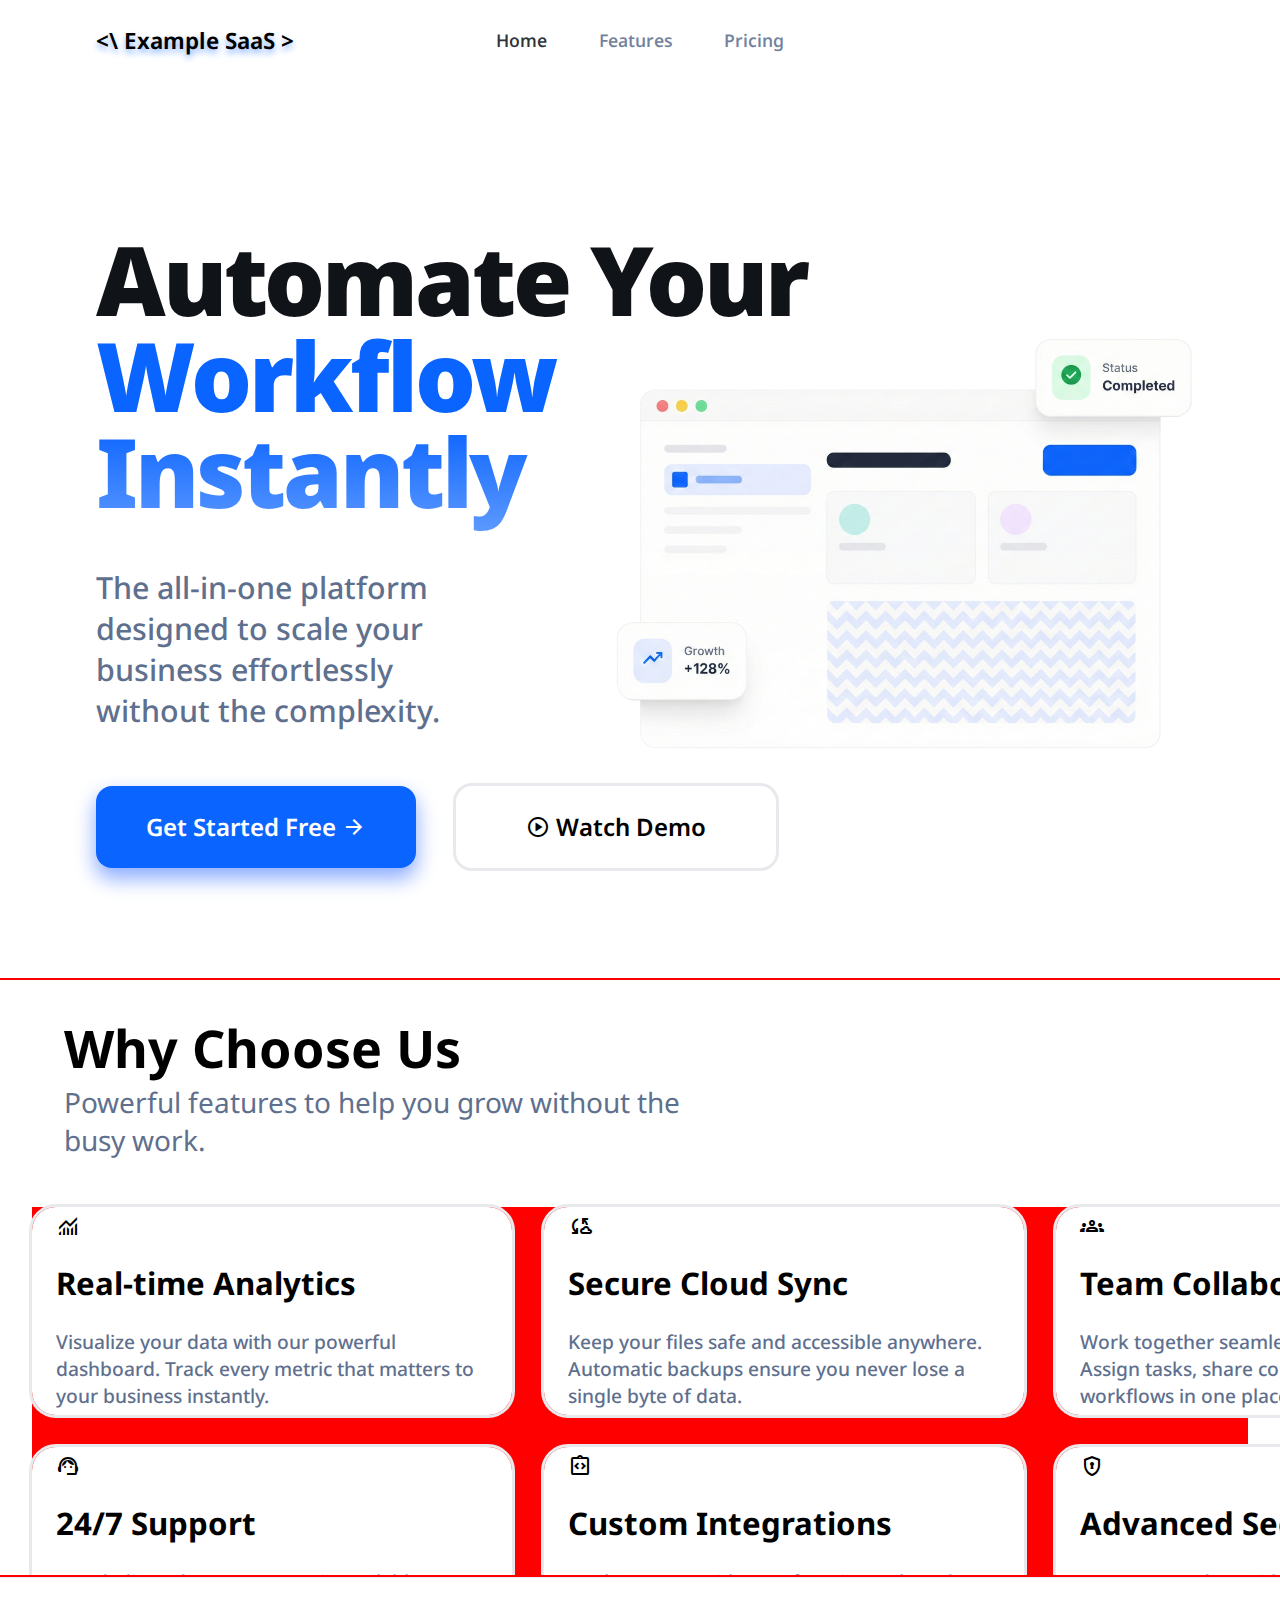
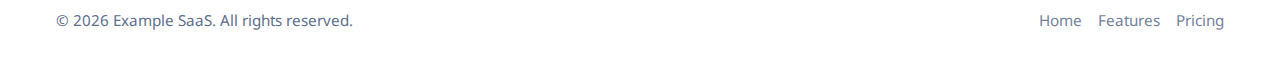
<file: index.html>
<!doctype html>
<html lang="en">
  <head>
    <meta charset="UTF-8" />
    <meta name="viewport" content="width=device-width, initial-scale=1.0" />
    <title>CODE SE_19 Hand-in 1</title>
    <link rel="stylesheet" href="./assets/css/style.css" />
    <link
      href="https://fonts.googleapis.com/css2?family=Material+Symbols+Outlined"
      rel="stylesheet"
    />
  </head>
  <body>
    <nav>
      <span class="company-name"><\ Example SaaS ></span>
      <ul>
        <li class="nav-item active">
          <a href="#">Home</a>
        </li>
        <li class="nav-item">
          <a href="/features.html">Features</a>
        </li>
        <li class="nav-item">
          <a href="/pricing.html">Pricing</a>
        </li>
      </ul>
    </nav>
    <main>
      <section id="home-sec1">
        <div class="hero-container">
          <h1 class="home-hero-heading p1">Automate Your</h1>
          <h1 class="home-hero-heading p2">Workflow</h1>
          <h1 class="home-hero-heading p3">Instantly</h1>
          <span class="home-hero-sub-text">
            The all-in-one platform designed to scale your business effortlessly
            without the complexity.
          </span>

          <div class="home-button-container">
            <a href="#" class="home-btn main"
              >Get Started Free
              <span class="material-symbols-outlined">arrow_forward</span></a
            >
            <a href="#" class="home-btn secondary"
              ><span class="material-symbols-outlined text-text-sub"
                >play_circle</span
              >
              Watch Demo</a
            >
          </div>
        </div>
        <img
          src="./assets/img/home_hero.png"
          alt="hero section image"
          class="hero-image"
          draggable="false"
        />
      </section>
      <section id="home-sec2">
        <div class="home-choose-us-container">
          <h2 class="choose-us-title">Why Choose Us</h2>
          <span class="choose-us-text"
            >Powerful features to help you grow without the busy work.</span
          >
        </div>
        <div class="home-cards-container">
          <div class="home-card" onclick="">
            <span class="material-symbols-outlined home-card-icon"
              >monitoring</span
            >
            <h3 class="home-card-title">Real-time Analytics</h3>
            <span class="home-card-text"
              >Visualize your data with our powerful dashboard. Track every
              metric that matters to your business instantly.</span
            >
          </div>
          <div class="home-card" onclick="">
            <span class="material-symbols-outlined home-card-icon"
              >cloud_sync</span
            >
            <h3 class="home-card-title">Secure Cloud Sync</h3>
            <span class="home-card-text"
              >Keep your files safe and accessible anywhere. Automatic backups
              ensure you never lose a single byte of data.</span
            >
          </div>
          <div class="home-card" onclick="">
            <span class="material-symbols-outlined home-card-icon">groups</span>
            <h3 class="home-card-title">Team Collaboration</h3>
            <span class="home-card-text"
              >Work together seamlessly with your team. Assign tasks, share
              comments, and approve workflows in one place.</span
            >
          </div>
          <div class="home-card" onclick="">
            <span class="material-symbols-outlined home-card-icon"
              >support_agent</span
            >
            <h3 class="home-card-title">24/7 Support</h3>
            <span class="home-card-text"
              >Our dedicated support team is available around the clock to help
              you with any questions or issues you may encounter.</span
            >
          </div>
          <div class="home-card" onclick="">
            <span class="material-symbols-outlined home-card-icon"
              >integration_instructions</span
            >
            <h3 class="home-card-title">Custom Integrations</h3>
            <span class="home-card-text"
              >Easily connect with your favorite tools and services through
              seamless API and third-party integrations.</span
            >
          </div>
          <div class="home-card" onclick="">
            <span class="material-symbols-outlined home-card-icon"
              >encrypted</span
            >
            <h3 class="home-card-title">Advanced Security</h3>
            <span class="home-card-text"
              >Protect your data with state-of-the-art encryption and
              multi-factor authentication for peace of mind.</span
            >
          </div>
        </div>
      </section>
    </main>
    <footer>
      <div class="footer-container">
        <p>&copy; 2026 Example SaaS. All rights reserved.</p>
        <ul class="footer-links">
          <li><a href="/index.html">Home</a></li>
          <li><a href="/features.html">Features</a></li>
          <li><a href="/pricing.html">Pricing</a></li>
        </ul>
      </div>
    </footer>
  </body>
</html>
</file>
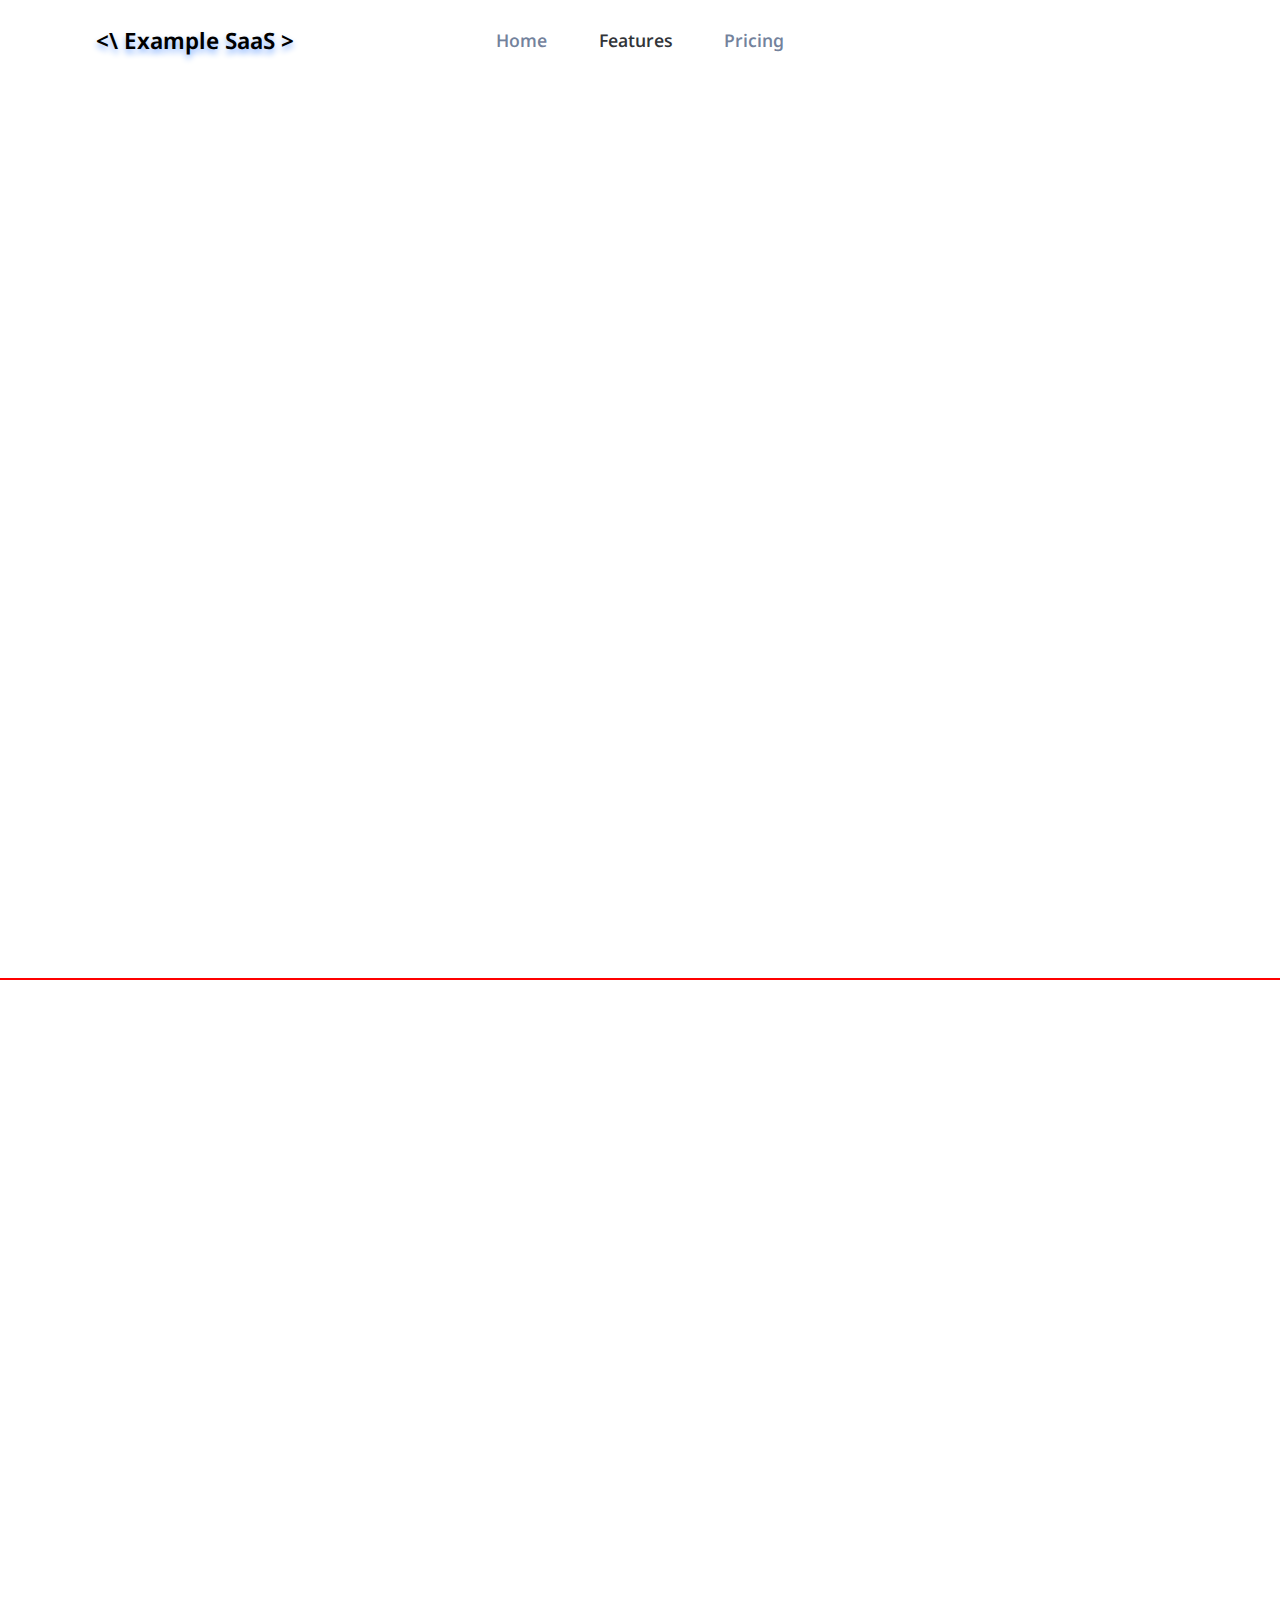
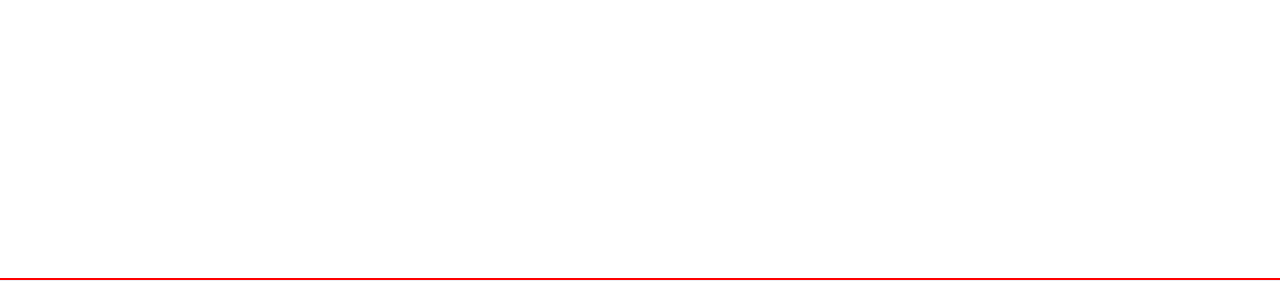
<file: features.html>
<!doctype html>
<html lang="en">
  <head>
    <meta charset="UTF-8" />
    <meta name="viewport" content="width=device-width, initial-scale=1.0" />
    <title>CODE SE_19 Hand-in 1</title>
    <link rel="stylesheet" href="./assets/css/style.css" />
  </head>
  <body>
    <nav>
      <span class="company-name"><\ Example SaaS ></span>
      <ul>
        <li class="nav-item">
          <a href="/index.html">Home</a>
        </li>
        <li class="nav-item active">
          <a href="#">Features</a>
        </li>
        <li class="nav-item">
          <a href="/pricing.html">Pricing</a>
        </li>
      </ul>
    </nav>
    <main>
      <section></section>
      <section></section>
    </main>
    <footer></footer>
  </body>
</html>
</file>
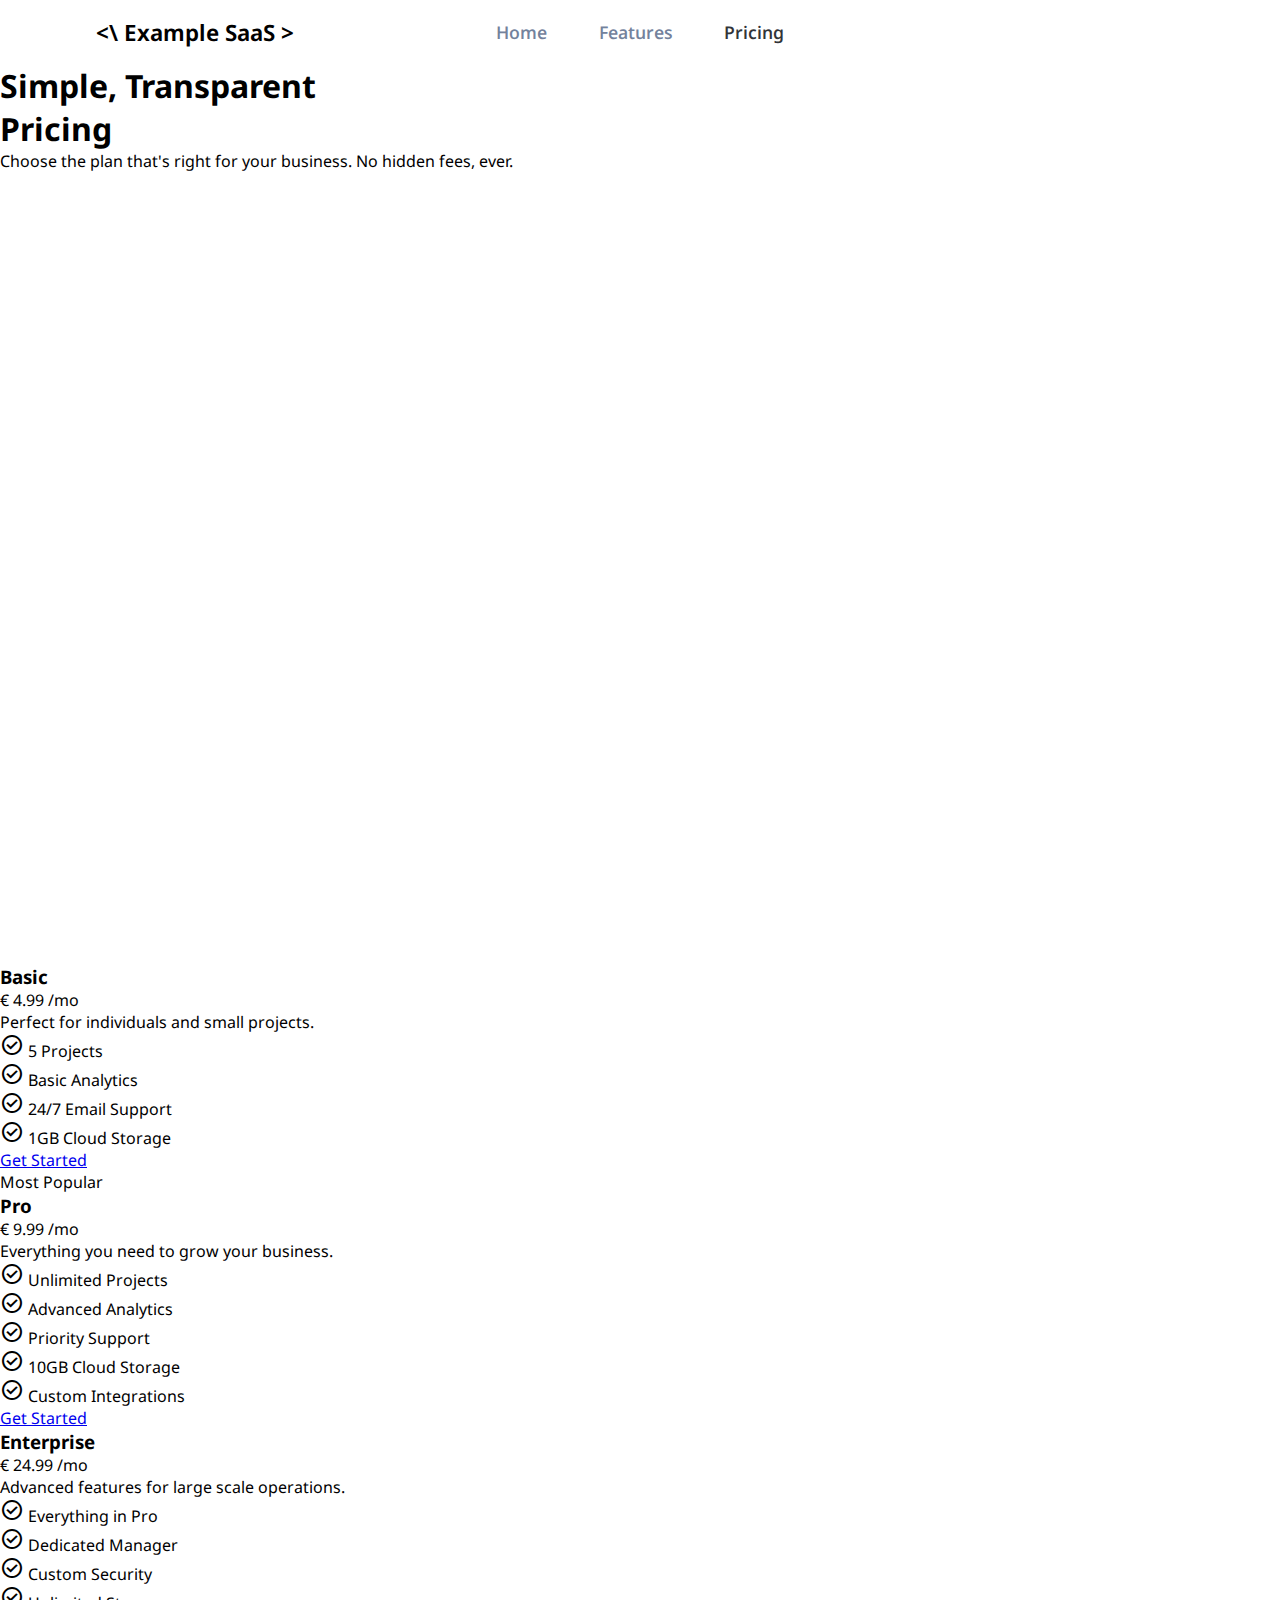
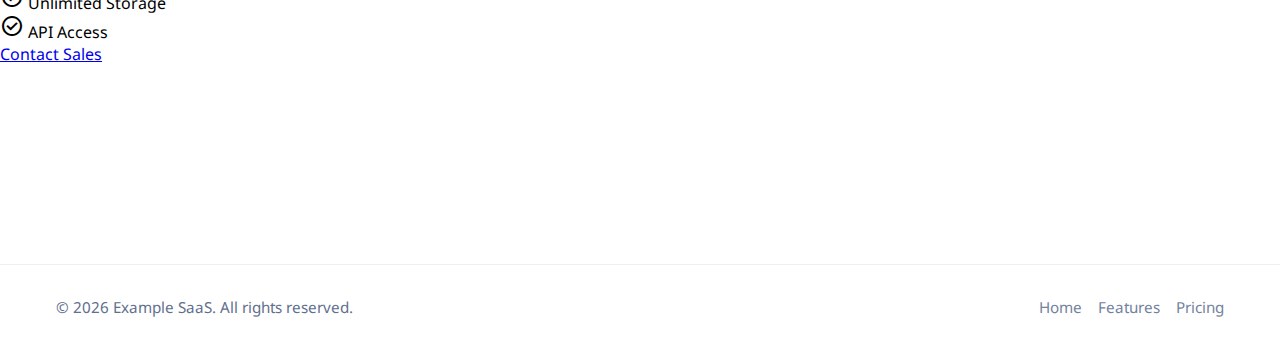
<file: pricing.html>
<!doctype html>
<html lang="en">
  <head>
    <meta charset="UTF-8" />
    <meta name="viewport" content="width=device-width, initial-scale=1.0" />
    <title>CODE SE_19 Hand-in 1</title>
    <link rel="stylesheet" href="./assets/css/global.css" />
    <link rel="stylesheet" href="./assets/css/pricing.css" />
    <link
      href="https://fonts.googleapis.com/css2?family=Material+Symbols+Outlined"
      rel="stylesheet"
    />
  </head>
  <body>
    <nav>
      <span class="company-name"><\ Example SaaS ></span>
      <ul>
        <li class="nav-item">
          <a href="./index.html">Home</a>
        </li>
        <li class="nav-item">
          <a href="./features.html">Features</a>
        </li>
        <li class="nav-item active">
          <a href="#">Pricing</a>
        </li>
      </ul>
    </nav>
    <main>
      <section id="pricing-sec1">
        <div class="pricing-header-container">
          <h1 class="pricing-hero-heading">Simple, Transparent</h1>
          <h1 class="pricing-hero-heading highlighted">Pricing</h1>
          <span class="pricing-hero-sub-text">
            Choose the plan that's right for your business. No hidden fees, ever.
          </span>
        </div>
      </section>
      <section id="pricing-sec2">
        <div class="pricing-cards-container">
          <div class="pricing-card">
            <div class="card-header">
              <h3 class="plan-name">Basic</h3>
              <div class="price-container">
                <span class="currency">€</span>
                <span class="price">4.99</span>
                <span class="period">/mo</span>
              </div>
              <p class="plan-description">Perfect for individuals and small projects.</p>
            </div>
            <ul class="plan-features">
              <li><span class="material-symbols-outlined check-icon">check_circle</span> 5 Projects</li>
              <li><span class="material-symbols-outlined check-icon">check_circle</span> Basic Analytics</li>
              <li><span class="material-symbols-outlined check-icon">check_circle</span> 24/7 Email Support</li>
              <li><span class="material-symbols-outlined check-icon">check_circle</span> 1GB Cloud Storage</li>
            </ul>
            <a href="#" class="pricing-btn secondary">Get Started</a>
          </div>

          <div class="pricing-card highlighted">
            <div class="card-header">
              <span class="popular-tag">Most Popular</span>
              <h3 class="plan-name">Pro</h3>
              <div class="price-container">
                <span class="currency">€</span>
                <span class="price">9.99</span>
                <span class="period">/mo</span>
              </div>
              <p class="plan-description">Everything you need to grow your business.</p>
            </div>
            <ul class="plan-features">
              <li><span class="material-symbols-outlined check-icon">check_circle</span> Unlimited Projects</li>
              <li><span class="material-symbols-outlined check-icon">check_circle</span> Advanced Analytics</li>
              <li><span class="material-symbols-outlined check-icon">check_circle</span> Priority Support</li>
              <li><span class="material-symbols-outlined check-icon">check_circle</span> 10GB Cloud Storage</li>
              <li><span class="material-symbols-outlined check-icon">check_circle</span> Custom Integrations</li>
            </ul>
            <a href="#" class="pricing-btn main">Get Started</a>
          </div>

          <div class="pricing-card">
            <div class="card-header">
              <h3 class="plan-name">Enterprise</h3>
              <div class="price-container">
                <span class="currency">€</span>
                <span class="price">24.99</span>
                <span class="period">/mo</span>
              </div>
              <p class="plan-description">Advanced features for large scale operations.</p>
            </div>
            <ul class="plan-features">
              <li><span class="material-symbols-outlined check-icon">check_circle</span> Everything in Pro</li>
              <li><span class="material-symbols-outlined check-icon">check_circle</span> Dedicated Manager</li>
              <li><span class="material-symbols-outlined check-icon">check_circle</span> Custom Security</li>
              <li><span class="material-symbols-outlined check-icon">check_circle</span> Unlimited Storage</li>
              <li><span class="material-symbols-outlined check-icon">check_circle</span> API Access</li>
            </ul>
            <a href="#" class="pricing-btn secondary">Contact Sales</a>
          </div>
        </div>
      </section>
    </main>
    <footer>
      <div class="footer-container">
        <p>&copy; 2026 Example SaaS. All rights reserved.</p>
        <ul class="footer-links">
          <li><a href="./index.html">Home</a></li>
          <li><a href="./features.html">Features</a></li>
          <li><a href="./pricing.html">Pricing</a></li>
        </ul>
      </div>
    </footer>
  </body>
</html>
</file>
<file: assets/css/style.css>
@import url("https://fonts.googleapis.com/css2?family=Noto+Sans:ital,wght@0,100..900;1,100..900&display=swap");

:root {
  --main-color: #0a64ff;
  --main-text-color: #101318;
  --sub-text-color: #5f708e;
  --nav-text-color: #73829c;
  --nav-active-text-color: #313438;
  --nav-hover-text-color: #0a64ff;

  --company-name-shadow-color: #84b1ff;

  --main-button-color: #0a64ff;
  --main-button-shadow-color: #8faeff;
  --main-button-text-color: #ffffff;
  --main-button-outline-color: transparent;
  --secondary-button-color: #fff;
  --secondary-button-text-color: #000000;
  --secondary-button-outline-color: #e8e9ed;

  --card-color: #fff;
  --card-outline-color: #e8e9ed;
}

* {
  margin: 0;
  padding: 0;
  box-sizing: border-box;
  font-family: "Noto Sans", sans-serif;
}

html,
body {
  scroll-behavior: smooth;
}

nav {
  width: 100%;
  height: 5rem;
  display: flex;
  justify-content: center;
  align-items: center;
  flex-direction: row;
  position: relative;
  top: 0;
  left: 0;
  background-color: #fff;
  z-index: 1;
}

nav .company-name {
  position: absolute;
  left: 6rem;
  font-weight: 650;
  font-size: 1.4rem;
  text-shadow: var(--company-name-shadow-color) 0 4px 6px;
}

nav ul {
  display: flex;
  justify-content: space-between;
  align-items: center;
  flex-direction: row;
  width: 18rem;
}

nav ul .nav-item {
  list-style: none;
  font-size: 1.1rem;
}

nav ul .nav-item a {
  text-decoration: none;
  color: var(--nav-text-color);
  font-weight: 550;
  transition: color 300ms ease;
  user-select: none;
}

nav ul .nav-item.active a {
  color: var(--nav-active-text-color);
}

nav ul .nav-item:hover a {
  color: var(--nav-hover-text-color);
}

main {
  height: auto;
  min-height: 100vh;
  width: 100%;

  display: flex;
  flex-direction: column;
  justify-content: center;
  align-items: flex-start;
}

main section {
  width: 100%;
  min-height: 100vh;
  height: auto;
  border-bottom: 2px solid red;
  position: relative;
  overflow: hidden;
}

main section#home-sec2 {
  min-height: 42vh;
}

main #home-sec1 .hero-container {
  position: absolute;
  left: 6rem;
  top: 50%;
  transform: translateY(-50%);

  width: 100%;
}

main #home-sec1 .hero-container .home-hero-heading {
  font-size: 6rem;
  line-height: 1;
  font-weight: 900;
  letter-spacing: -0.2rem;
  color: var(--main-text-color);
  background-color: transparent;
  user-select: none;
}

main #home-sec1 .hero-container .home-hero-heading.p2 {
  color: var(--main-color);
}

main #home-sec1 .hero-container .home-hero-heading.p3 {
  background-image: linear-gradient(to bottom, var(--main-color), #5f9aff);
  background-clip: text;
  -webkit-background-clip: text;
  -webkit-text-fill-color: transparent;
  color: transparent;
  height: 7rem;
}

main #home-sec1 .hero-container .home-hero-sub-text {
  position: relative;
  top: 2rem;
  color: var(--sub-text-color);
  font-size: 1.9rem;
  word-break: break-word;
  font-weight: 500;
  user-select: none;

  display: block;
  width: 30%;
}

main #home-sec1 .hero-container .home-button-container {
  position: relative;
  width: 100%;
  height: 8rem;

  top: 4rem;
  display: flex;
  justify-content: flex-start;
  align-items: center;
  flex-direction: row;
}

main #home-sec1 .hero-container .home-button-container .home-btn {
  width: 20rem;
  text-align: center;
  border-radius: 1rem;
  padding-top: 1.5rem;
  padding-bottom: 1.5rem;

  text-decoration: none;
  font-size: 1.5rem;
  font-weight: 600;

  transition: scale 300ms ease-in-out;
}

main #home-sec1 .hero-container .home-button-container .home-btn:hover {
  scale: 1.05;
}

main
  #home-sec1
  .hero-container
  .home-button-container
  .home-btn
  .material-symbols-outlined {
  font-size: 1.5rem;
  padding-bottom: 0.3rem;
  vertical-align: middle;
}

main #home-sec1 .hero-container .home-button-container .home-btn.main {
  background-color: var(--main-button-color);
  outline: 0.2rem solid var(--main-button-outline-color);
  color: var(--main-button-text-color);

  box-shadow: var(--main-button-shadow-color) 0 10px 20px 1px;
}

main #home-sec1 .hero-container .home-button-container .home-btn.secondary {
  background-color: var(--secondary-button-color);
  outline: 0.2rem solid var(--secondary-button-outline-color);
  color: var(--secondary-button-text-color);
  margin-left: 2.5rem;
}

main #home-sec1 .hero-image {
  width: auto;
  max-height: 45rem;
  height: 35vw;
  position: absolute;
  top: 50%;
  transform: translateY(-50%);
  right: 5rem;
}

main #home-sec2 .home-choose-us-container {
  width: 50%;
  position: relative;
  top: 2rem;
  left: 4rem;
}

main #home-sec2 .home-choose-us-container .choose-us-title {
  font-size: 3.25rem;
}

main #home-sec2 .home-choose-us-container .choose-us-text {
  font-size: 1.75rem;
  color: var(--sub-text-color);
}

main #home-sec2 .home-cards-container {
  background-color: red;
  width: 95%;
  margin: 0 auto;
  min-height: 18rem;
  height: auto;
  position: relative;
  top: 5rem;

  display: grid;
  grid-template-columns: repeat(3, 1fr);
  gap: 2rem;
  justify-items: center;
  align-items: start;
}

main #home-sec2 .home-cards-container .home-card {
  width: 30rem;
  height: 13rem;
  background-color: var(--card-color);
  outline: 0.2rem solid var(--card-outline-color);
  border-radius: 1.5rem;
  padding: 1rem 1.5rem;
  display: flex;
  justify-content: center;
  align-items: flex-start;
  flex-direction: column;
  gap: 1.5rem;
}

main #home-sec2 .home-cards-container .home-card .home-card-title {
  font-size: 1.95rem;
}
main #home-sec2 .home-cards-container .home-card .home-card-text {
  font-size: 1.2rem;
  font-weight: 500;
  color: var(--sub-text-color);
}

footer {
  background-color: #ffffff;
  border-top: 1px solid #eceff4;
  position: relative;
}

.footer-container {
  max-width: 1200px;
  margin: 1rem auto;
  padding: 1rem;
  display: flex;
  justify-content: space-between;
  align-items: center;
  gap: 1rem;
  color: var(--sub-text-color);
  font-size: 0.95rem;
}

.footer-links {
  display: flex;
  gap: 1rem;
  list-style: none;
  padding: 0;
  margin: 0;
}

.footer-links a {
  text-decoration: none;
  color: var(--nav-text-color);
}

.footer-links a:hover {
  color: var(--nav-hover-text-color);
}

@media (max-width: 1265px), (max-height: 800px) {
  main section#home-sec1 {
    overflow: visible;
    min-height: auto;
    padding: 10rem 1rem 3rem;
  }

  main #home-sec1 .hero-image {
    display: none;
  }

  main #home-sec1 .hero-container {
    position: static;
    transform: none;
    left: 0;
    text-align: center;
  }

  main #home-sec1 .hero-container .home-hero-sub-text {
    width: min(90%, 40rem);
    text-align: center;
    left: 0;
    transform: none;
    margin: 1rem auto 0;
  }

  nav {
    position: absolute;
    height: 5rem;
    flex-direction: column;
  }

  nav .company-name {
    position: relative;
    left: 0;
    margin-top: 5rem;
    margin-bottom: 1rem;
  }

  nav ul {
    display: flex;
    justify-content: space-between;
    align-items: center;
    flex-direction: column;
    width: 100%;
  }

  main #home-sec1 .hero-container .home-hero-heading {
    font-size: clamp(1rem, 10vw, 6rem);
  }

  main #home-sec1 .hero-container .home-hero-heading.p3 {
    height: auto;
  }

  main #home-sec1 .hero-container .home-hero-sub-text {
    top: 0;
    font-size: clamp(0.5rem, 3.5vw, 1.9rem);
  }

  main #home-sec1 .hero-container .home-button-container {
    position: relative;
    top: 0;
    height: auto;
    margin-top: 2rem;
    justify-content: center;
    flex-direction: column;
    gap: 1rem;
  }

  main #home-sec1 .hero-container .home-button-container .home-btn.secondary {
    margin-left: 0;
  }

  main #home-sec1 .hero-container .home-button-container .home-btn {
    width: 15rem;
    padding-top: 1rem;
    padding-bottom: 1rem;
    font-size: clamp(0.5rem, 3.5vw, 1.5rem);
  }

  main
    #home-sec1
    .hero-container
    .home-button-container
    .home-btn
    .material-symbols-outlined {
    font-size: 1rem;
    padding-bottom: 0.1rem;
  }
}

@media (max-width: 1023px) {
  main #home-sec2 .home-cards-container {
    grid-template-columns: repeat(2, 1fr);
  }
}

@media (max-width: 767px) {
  main #home-sec2 .home-cards-container {
    grid-template-columns: 1fr;
    gap: 1rem;
  }
}

@media (max-width: 600px) {
  .footer-container {
    flex-direction: column;
    text-align: center;
  }
}
</file>
<file: assets/css/global.css>
@import url("https://fonts.googleapis.com/css2?family=Noto+Sans:ital,wght@0,100..900;1,100..900&display=swap");

:root {
  --main-color: #0a64ff;
  --main-text-color: #101318;
  --sub-text-color: #5f708e;
  --nav-text-color: #73829c;
  --nav-active-text-color: #313438;
  --nav-hover-text-color: #0a64ff;

  --main-button-color: #0a64ff;
  --main-button-shadow-color: #8faeff;
  --main-button-text-color: #ffffff;
  --main-button-outline-color: transparent;
  --secondary-button-color: #fff;
  --secondary-button-text-color: #000000;
  --secondary-button-outline-color: #e8e9ed;

  --card-color: #fff;
  --card-outline-color: #e8e9ed;
}

* {
  margin: 0;
  padding: 0;
  box-sizing: border-box;
  font-family: "Noto Sans", sans-serif;
}

html,
body {
  scroll-behavior: smooth;
}

nav {
  width: 100%;
  height: 4rem;
  display: flex;
  justify-content: center;
  align-items: center;
  flex-direction: row;
  position: relative;
  top: 0;
  left: 0;
  background-color: #fff;
  z-index: 1;
}

nav .company-name {
  position: absolute;
  left: 6rem;
  font-weight: 650;
  font-size: 1.4rem;
}

nav ul {
  display: flex;
  justify-content: space-between;
  align-items: center;
  flex-direction: row;
  width: 18rem;
}

nav ul .nav-item {
  list-style: none;
  font-size: 1.1rem;
}

nav ul .nav-item a {
  text-decoration: none;
  color: var(--nav-text-color);
  font-weight: 550;
  transition: color 300ms ease;
  user-select: none;
}

nav ul .nav-item.active a {
  color: var(--nav-active-text-color);
}

nav ul .nav-item:hover a {
  color: var(--nav-hover-text-color);
}

main {
  height: auto;
  min-height: 100vh;
  width: 100%;

  display: flex;
  flex-direction: column;
  justify-content: center;
  align-items: flex-start;
}

main section {
  width: 100%;
  min-height: 100vh;
  height: auto;
  position: relative;
  overflow: hidden;
}
.footer-container {
  max-width: 1200px;
  margin: 1rem auto;
  padding: 1rem;
  display: flex;
  justify-content: space-between;
  align-items: center;
  gap: 1rem;
  color: var(--sub-text-color);
  font-size: 0.95rem;
}

footer {
  background-color: #ffffff;
  border-top: 1px solid #eceff4;
  position: relative;
}

.footer-links {
  display: flex;
  gap: 1rem;
  list-style: none;
  padding: 0;
  margin: 0;
}

.footer-links a {
  text-decoration: none;
  color: var(--nav-text-color);
}

.footer-links a:hover {
  color: var(--nav-hover-text-color);
}

@media (max-width: 600px) {
  .footer-container {
    flex-direction: column;
    text-align: center;
  }
}
</file>
<file: assets/css/pricing.css>
@media (max-height: 900px) {
}

@media (max-height: 750px) {
}

@media (max-width: 1265px), (max-height: 600px) {
}

@media (max-width: 1841px) {
}

@media (max-width: 1221px) {
}

@media (max-width: 800px) {
}
</file>
